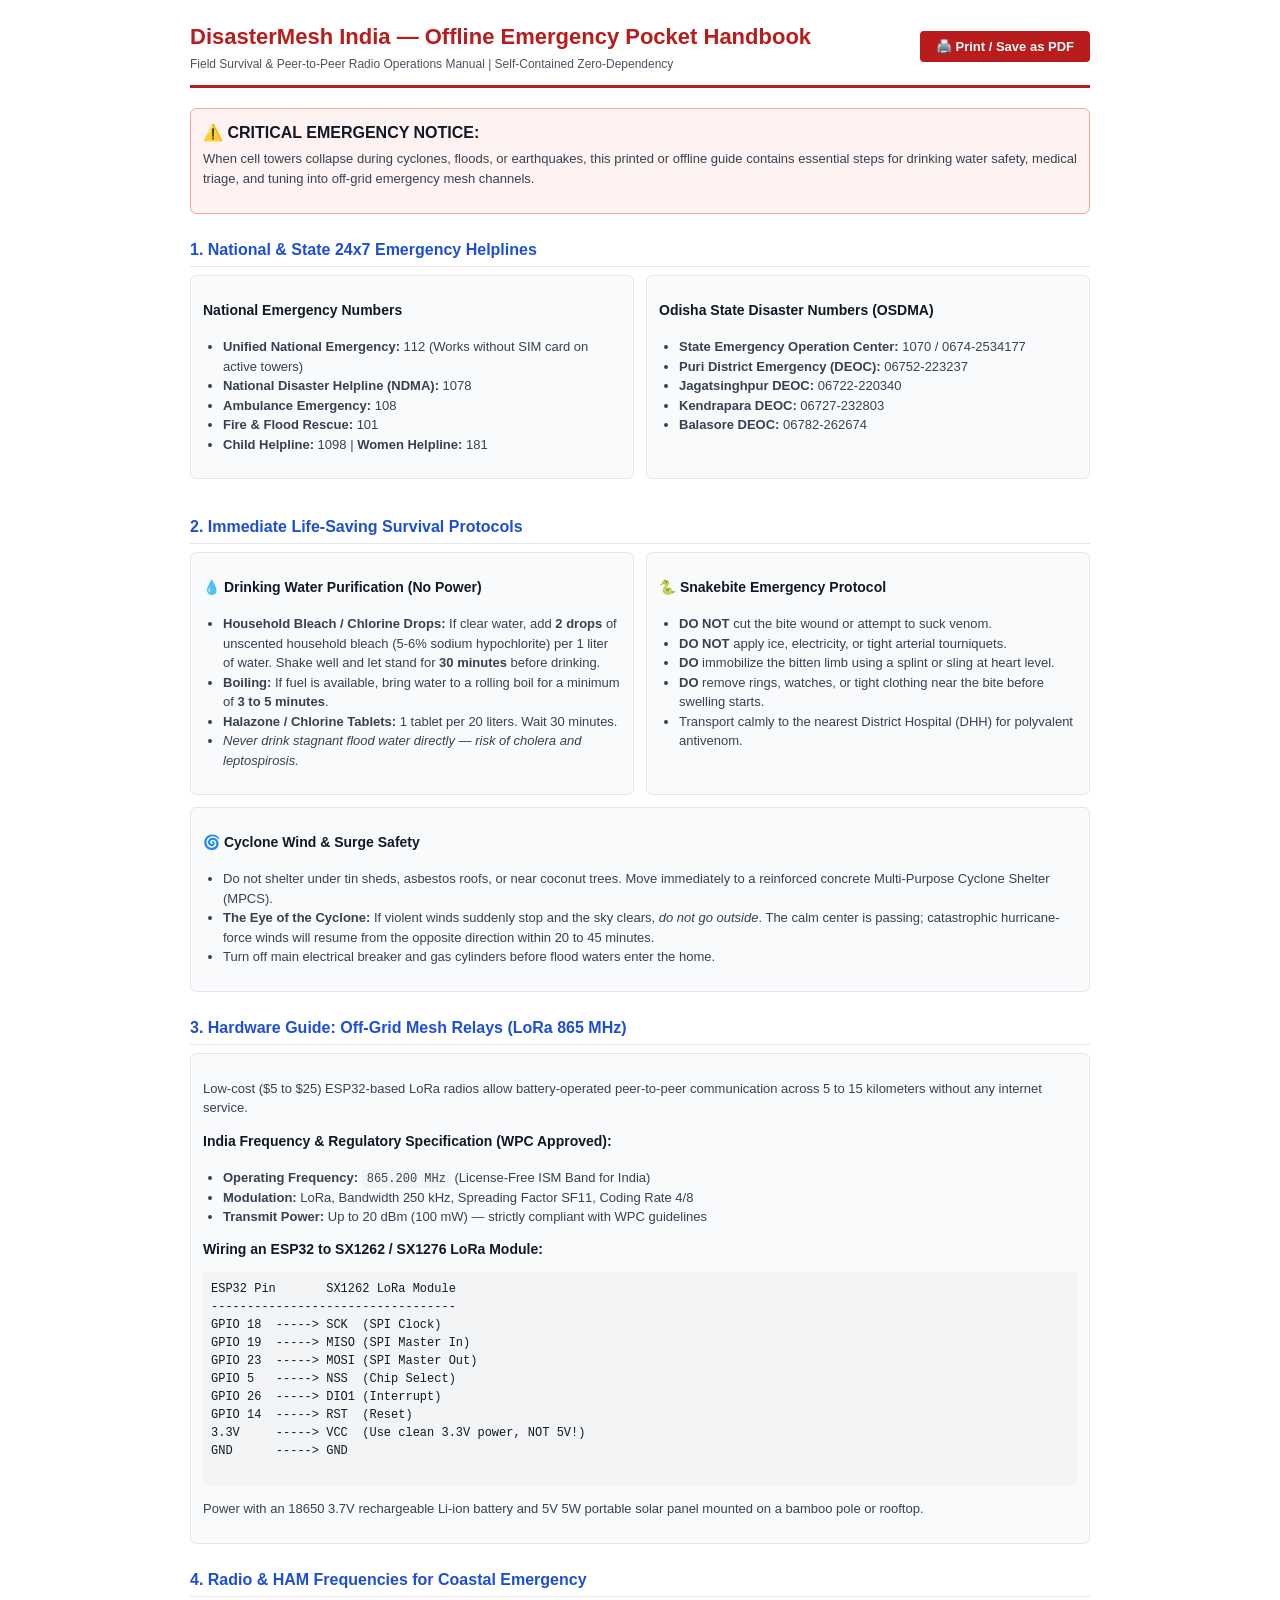
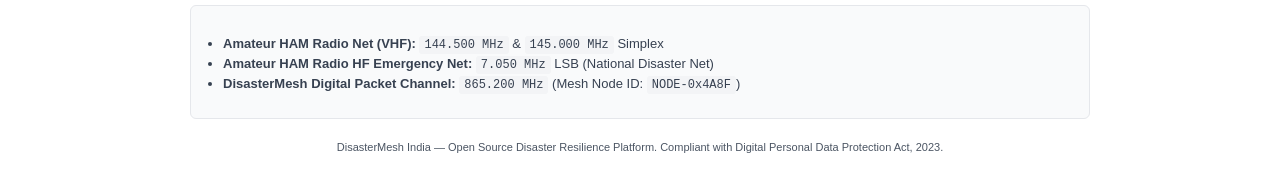
<file: public/offline_handbook.html>
<!DOCTYPE html>
<html lang="en">
<head>
  <meta charset="UTF-8">
  <meta name="viewport" content="width=device-width, initial-scale=1.0">
  <title>DisasterMesh — Offline Emergency Survival Handbook & Radio Guide</title>
  <style>
    :root {
      --bg: #ffffff;
      --text: #111827;
      --border: #e5e7eb;
      --red: #b91c1c;
      --blue: #1d4ed8;
      --gray: #4b5563;
    }
    body {
      font-family: -apple-system, BlinkMacSystemFont, "Segoe UI", Roboto, Arial, sans-serif;
      line-height: 1.5;
      color: var(--text);
      background: var(--bg);
      margin: 0;
      padding: 20px;
      max-width: 900px;
      margin: 0 auto;
    }
    .header {
      border-bottom: 3px solid var(--red);
      padding-bottom: 12px;
      margin-bottom: 20px;
      display: flex;
      justify-content: space-between;
      align-items: center;
      flex-wrap: wrap;
      gap: 10px;
    }
    h1 { margin: 0; font-size: 22px; color: var(--red); }
    h2 { font-size: 16px; margin-top: 24px; margin-bottom: 8px; border-bottom: 1px solid var(--border); padding-bottom: 4px; color: var(--blue); }
    h3 { font-size: 14px; margin-top: 12px; margin-bottom: 4px; }
    p, li { font-size: 13px; color: #374151; }
    ul { padding-left: 20px; margin-bottom: 12px; }
    .badge { display: inline-block; background: #fee2e2; color: #991b1b; padding: 2px 6px; border-radius: 4px; font-size: 11px; font-weight: bold; }
    .card { background: #f9fafb; border: 1px solid var(--border); border-radius: 6px; padding: 12px; margin-bottom: 12px; }
    .grid-2 { display: grid; grid-template-columns: 1fr; gap: 12px; }
    @media (min-width: 600px) { .grid-2 { grid-template-columns: 1fr 1fr; } }
    .print-btn { background: var(--red); color: #fff; border: none; padding: 8px 16px; border-radius: 4px; cursor: pointer; font-weight: bold; font-size: 13px; }
    @media print {
      body { padding: 0; font-size: 11pt; }
      .print-btn { display: none; }
      .card { border: 1px solid #000; break-inside: avoid; }
      h2 { color: #000; border-color: #000; }
    }
    code, pre { font-family: ui-monospace, Menlo, Consolas, monospace; font-size: 12px; background: #f3f4f6; padding: 2px 5px; border-radius: 3px; }
    pre { padding: 8px; overflow-x: auto; }
  </style>
</head>
<body>

  <div class="header">
    <div>
      <h1>DisasterMesh India — Offline Emergency Pocket Handbook</h1>
      <p style="margin:2px 0 0; font-size:12px; color:var(--gray);">Field Survival & Peer-to-Peer Radio Operations Manual | Self-Contained Zero-Dependency</p>
    </div>
    <button class="print-btn" onclick="window.print()">🖨️ Print / Save as PDF</button>
  </div>

  <div class="card" style="background:#fef2f2; border-color:#fca5a5;">
    <strong>⚠️ CRITICAL EMERGENCY NOTICE:</strong>
    <p style="margin-top:4px;">When cell towers collapse during cyclones, floods, or earthquakes, this printed or offline guide contains essential steps for drinking water safety, medical triage, and tuning into off-grid emergency mesh channels.</p>
  </div>

  <h2>1. National & State 24x7 Emergency Helplines</h2>
  <div class="grid-2">
    <div class="card">
      <h3>National Emergency Numbers</h3>
      <ul>
        <li><strong>Unified National Emergency:</strong> 112 (Works without SIM card on active towers)</li>
        <li><strong>National Disaster Helpline (NDMA):</strong> 1078</li>
        <li><strong>Ambulance Emergency:</strong> 108</li>
        <li><strong>Fire & Flood Rescue:</strong> 101</li>
        <li><strong>Child Helpline:</strong> 1098 | <strong>Women Helpline:</strong> 181</li>
      </ul>
    </div>
    <div class="card">
      <h3>Odisha State Disaster Numbers (OSDMA)</h3>
      <ul>
        <li><strong>State Emergency Operation Center:</strong> 1070 / 0674-2534177</li>
        <li><strong>Puri District Emergency (DEOC):</strong> 06752-223237</li>
        <li><strong>Jagatsinghpur DEOC:</strong> 06722-220340</li>
        <li><strong>Kendrapara DEOC:</strong> 06727-232803</li>
        <li><strong>Balasore DEOC:</strong> 06782-262674</li>
      </ul>
    </div>
  </div>

  <h2 id="firstaid">2. Immediate Life-Saving Survival Protocols</h2>
  <div class="grid-2">
    <div class="card">
      <h3>💧 Drinking Water Purification (No Power)</h3>
      <ul>
        <li><strong>Household Bleach / Chlorine Drops:</strong> If clear water, add <strong>2 drops</strong> of unscented household bleach (5-6% sodium hypochlorite) per 1 liter of water. Shake well and let stand for <strong>30 minutes</strong> before drinking.</li>
        <li><strong>Boiling:</strong> If fuel is available, bring water to a rolling boil for a minimum of <strong>3 to 5 minutes</strong>.</li>
        <li><strong>Halazone / Chlorine Tablets:</strong> 1 tablet per 20 liters. Wait 30 minutes.</li>
        <li><em>Never drink stagnant flood water directly — risk of cholera and leptospirosis.</em></li>
      </ul>
    </div>
    <div class="card">
      <h3>🐍 Snakebite Emergency Protocol</h3>
      <ul>
        <li><strong>DO NOT</strong> cut the bite wound or attempt to suck venom.</li>
        <li><strong>DO NOT</strong> apply ice, electricity, or tight arterial tourniquets.</li>
        <li><strong>DO</strong> immobilize the bitten limb using a splint or sling at heart level.</li>
        <li><strong>DO</strong> remove rings, watches, or tight clothing near the bite before swelling starts.</li>
        <li>Transport calmly to the nearest District Hospital (DHH) for polyvalent antivenom.</li>
      </ul>
    </div>
  </div>

  <div class="card">
    <h3>🌀 Cyclone Wind & Surge Safety</h3>
    <ul>
      <li>Do not shelter under tin sheds, asbestos roofs, or near coconut trees. Move immediately to a reinforced concrete Multi-Purpose Cyclone Shelter (MPCS).</li>
      <li><strong>The Eye of the Cyclone:</strong> If violent winds suddenly stop and the sky clears, <em>do not go outside</em>. The calm center is passing; catastrophic hurricane-force winds will resume from the opposite direction within 20 to 45 minutes.</li>
      <li>Turn off main electrical breaker and gas cylinders before flood waters enter the home.</li>
    </ul>
  </div>

  <h2 id="hardware">3. Hardware Guide: Off-Grid Mesh Relays (LoRa 865 MHz)</h2>
  <div class="card">
    <p>Low-cost ($5 to $25) ESP32-based LoRa radios allow battery-operated peer-to-peer communication across 5 to 15 kilometers without any internet service.</p>
    
    <h3>India Frequency & Regulatory Specification (WPC Approved):</h3>
    <ul>
      <li><strong>Operating Frequency:</strong> <code>865.200 MHz</code> (License-Free ISM Band for India)</li>
      <li><strong>Modulation:</strong> LoRa, Bandwidth 250 kHz, Spreading Factor SF11, Coding Rate 4/8</li>
      <li><strong>Transmit Power:</strong> Up to 20 dBm (100 mW) — strictly compliant with WPC guidelines</li>
    </ul>

    <h3>Wiring an ESP32 to SX1262 / SX1276 LoRa Module:</h3>
    <pre>
ESP32 Pin       SX1262 LoRa Module
----------------------------------
GPIO 18  -----> SCK  (SPI Clock)
GPIO 19  -----> MISO (SPI Master In)
GPIO 23  -----> MOSI (SPI Master Out)
GPIO 5   -----> NSS  (Chip Select)
GPIO 26  -----> DIO1 (Interrupt)
GPIO 14  -----> RST  (Reset)
3.3V     -----> VCC  (Use clean 3.3V power, NOT 5V!)
GND      -----> GND
    </pre>
    <p class="text-xs text-muted">Power with an 18650 3.7V rechargeable Li-ion battery and 5V 5W portable solar panel mounted on a bamboo pole or rooftop.</p>
  </div>

  <h2>4. Radio & HAM Frequencies for Coastal Emergency</h2>
  <div class="card">
    <ul>
      <li><strong>Amateur HAM Radio Net (VHF):</strong> <code>144.500 MHz</code> & <code>145.000 MHz</code> Simplex</li>
      <li><strong>Amateur HAM Radio HF Emergency Net:</strong> <code>7.050 MHz</code> LSB (National Disaster Net)</li>
      <li><strong>DisasterMesh Digital Packet Channel:</strong> <code>865.200 MHz</code> (Mesh Node ID: <code>NODE-0x4A8F</code>)</li>
    </ul>
  </div>

  <p style="text-align:center; font-size:11px; color:var(--gray); margin-top:20px;">
    DisasterMesh India — Open Source Disaster Resilience Platform. Compliant with Digital Personal Data Protection Act, 2023.
  </p>

</body>
</html>
</file>
